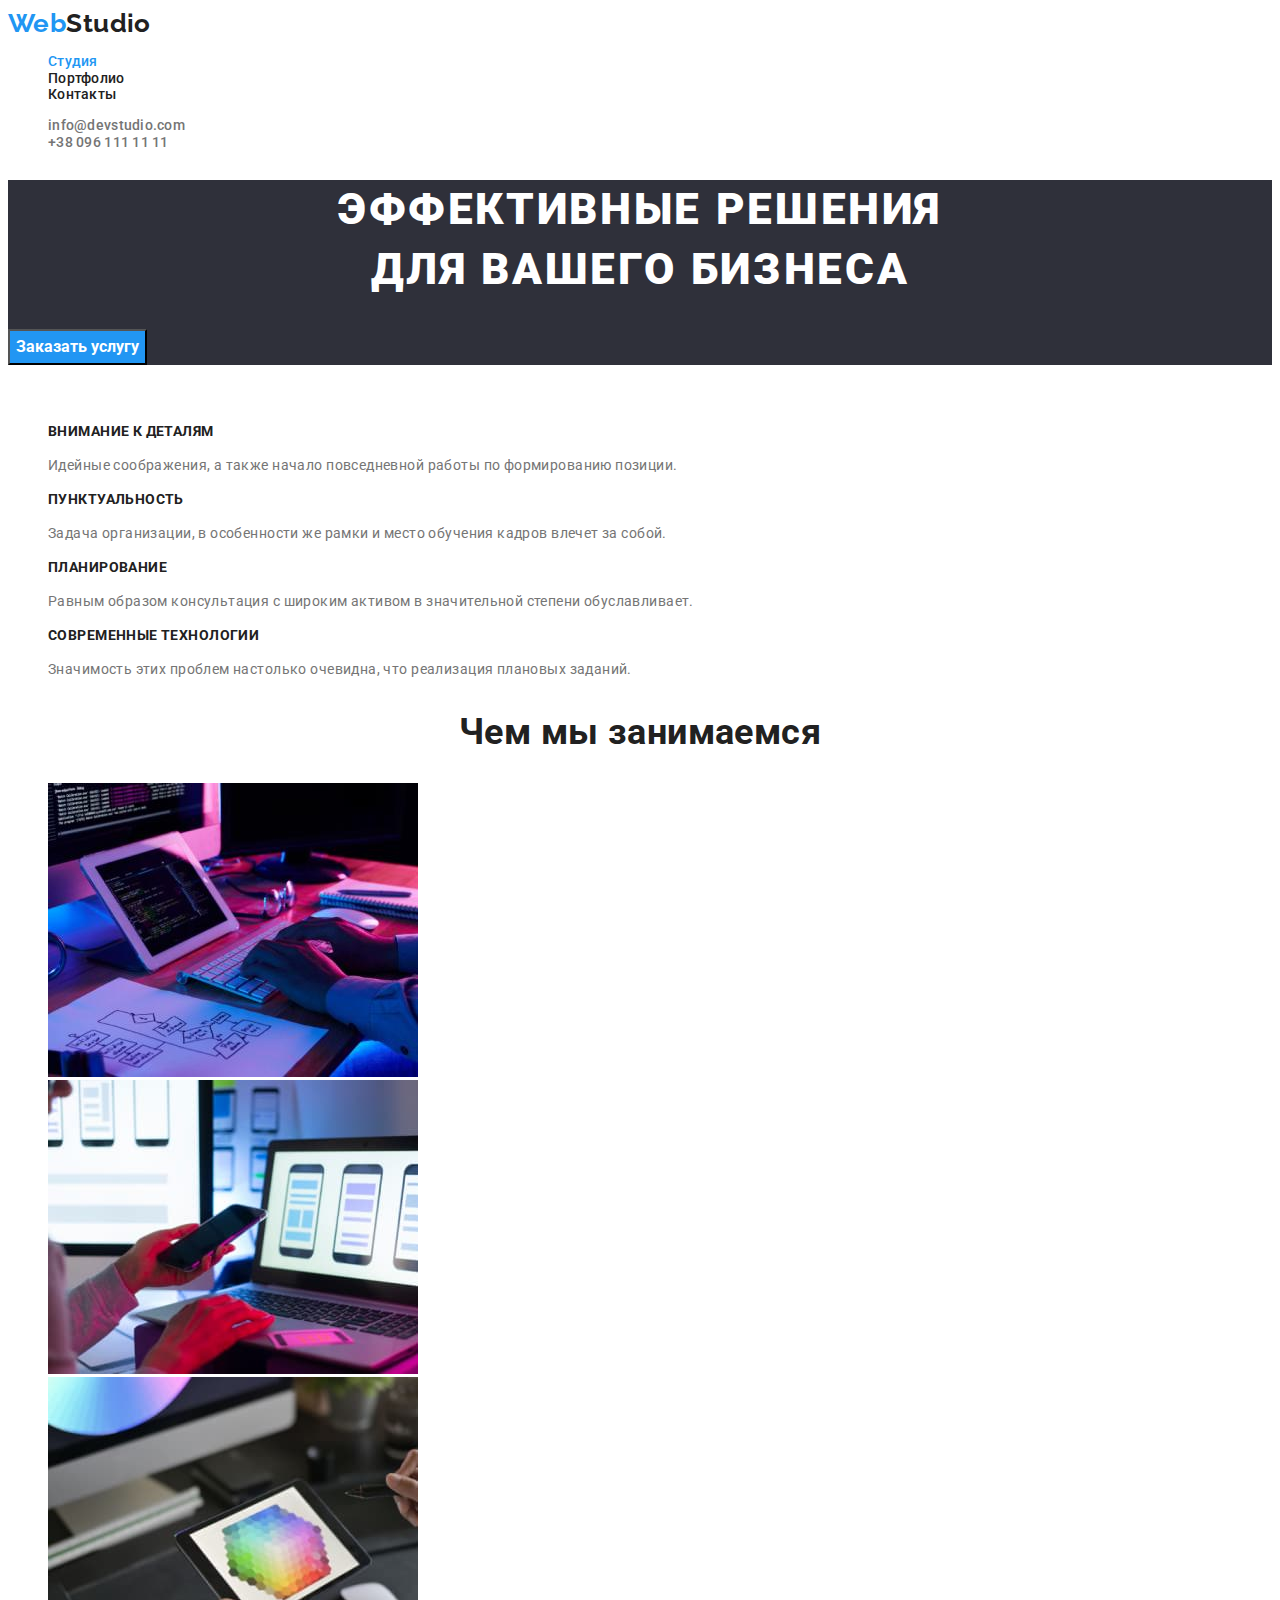
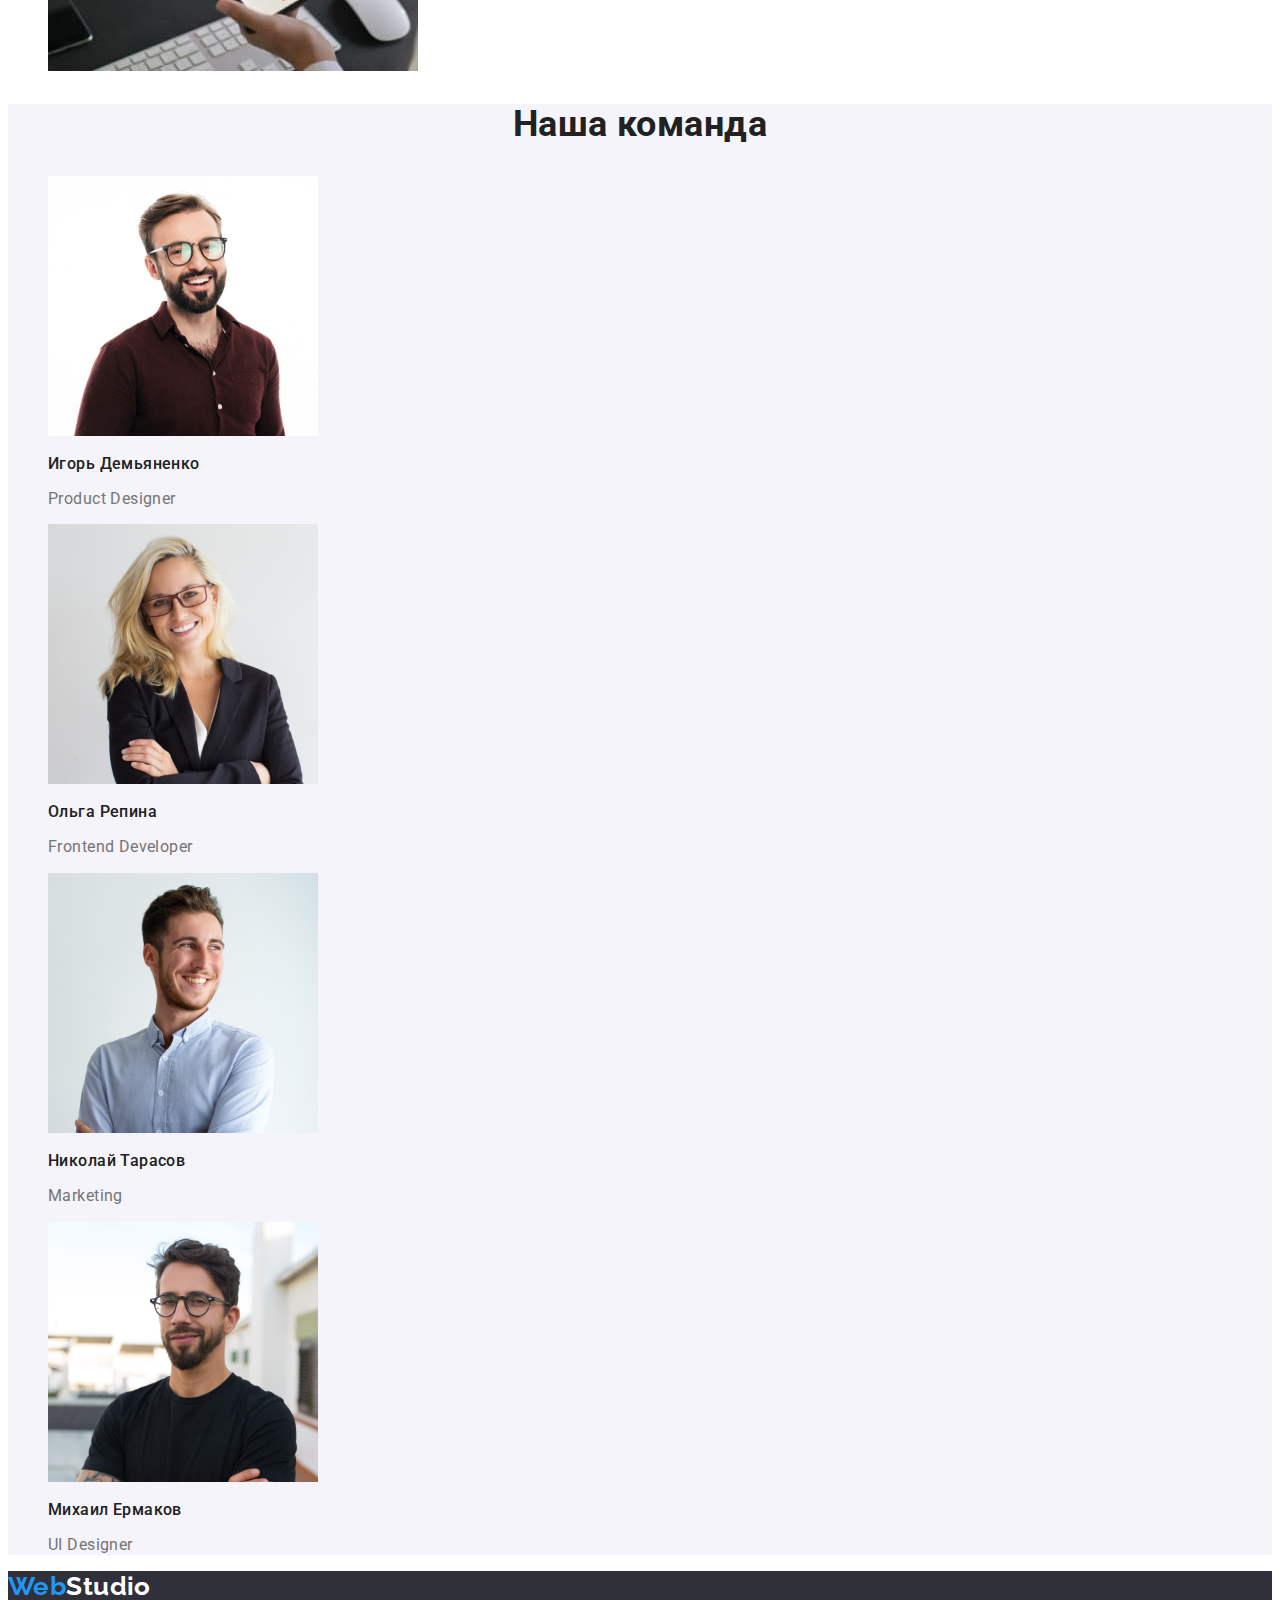
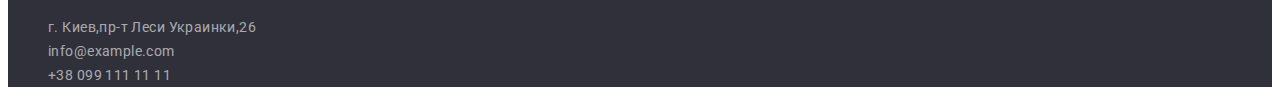
<file: index.html>
<!DOCTYPE html>
<html lang="ru">
<head>
    <meta charset="UTF-8">
    <meta http-equiv="X-UA-Compatible" content="IE=edge">
    <meta name="viewport" content="width=device-width, initial-scale=1.0">
    <title>ДЗ№2 </title>    
    <link rel="preconnect" href="https://fonts.googleapis.com">
    <link rel="preconnect" href="https://fonts.gstatic.com" crossorigin>
    <link href="https://fonts.googleapis.com/css2?family=Raleway:wght@700&family=Roboto:wght@400;500;700;900&display=swap"
    rel="stylesheet">
    <link rel="stylesheet" href="./css/styles.css">
</head>
<body >
    <header class="header" >        
        <a href="./index.html"  class="logo">
            <span  class="logo-start">Web</span >Studio
        </a>
        <nav>
            <ul class="site-nav list" >
                <li ><a href="./index.html" class="link current">Студия</a></li>
                <li><a href="portfolio.html" class="link">Портфолио</a></li>
                <li><a href="" class="link">Контакты</a></li>
            </ul>
        </nav>        
        <ul class="list">
           <li><a href="mailto:info@devstudio.com" class="address">info@devstudio.com</a></li> 
           <li><a href="tel:+380961111111" class="address">+38 096 111 11 11</a></li>
        </ul>
                                  
    </header>
    
    <main>
        <!-- Секция Герой -->
    <section class="hero">
            <h1 class="hero-title">Эффективные решения <br> 
            для вашего бизнеса</h1>
            <button type="button" class="hero-button pointer" >Заказать услугу</button>
    </section>
       
    <section class="feature">
        <h2 aria-label="Особенности нашей работы" class="feature-header">Особенности нашей работы</h2>
        <ul class="list">
            <li ><h3 class="feature-title" >Внимание к деталям</h3>
                <p class="feature-description">Идейные соображения, а также начало повседневной работы по формированию позиции.</p>
            </li>
            <li >
                <h3 class="feature-title">Пунктуальность</h3>
                <p class="feature-description">Задача организации, в особенности же рамки и место обучения кадров влечет за собой.</p>
            </li>
            <li >
                <h3 class="feature-title">Планирование</h3>
                <p class="feature-description">Равным образом консультация с широким активом в значительной степени обуславливает.</p>
            </li>
            <li >
                <h3 class="feature-title">Современные технологии</h3>
                <p class="feature-description">Значимость этих проблем настолько очевидна, что реализация плановых заданий.</p>
            </li>            
        </ul>
    </section>

    <section class="Work-with">
        <h2 class="Work-with-title" >Чем мы занимаемся</h2>
        <ul class="list">
            <li >
                <img src="./images/Work_with/work_with_decktop.jpg" alt="Работа с настольным компьютером" width=370>                
            </li>
            <li >
                <img src="./images/Work_with/work_with_phone.jpg" alt="Работа с телефоном" width=370>
            </li>
            <li >
                <img src="./images/Work_with/work_with_tablet.jpg" alt="Работа с планшетом" width=370>                
            </li>
        </ul>
    </section>

    <section class="team">
    <h2 class="team-title">Наша команда</h2>
    <ul class="list">
        <li>
            <img src="./images/Our_team/igor.jpg" alt="Игорь Демьяненко" width=270>
            <h3 class="team-list">Игорь Демьяненко</h3>
            <p class="team-description">Product Designer</p>
        </li>
        <li>
            <img src="./images/Our_team/olga.jpg" alt="Ольга Репина" width=270>
            <h3 class="team-list">Ольга Репина</h3>
            <p class="team-description">Frontend Developer</p>
        </li>
        <li>
            <img src="./images/Our_team/nikolay.jpg" alt="Николай Тарасов" width=270>
            <h3 class="team-list">Николай Тарасов</h3>
            <p class="team-description">Marketing</p>
        </li>
        <li>
            <img src="./images/Our_team/mike.jpg" alt="Михаил Ермаков" width=270>
            <h3 class="team-list">Михаил Ермаков</h3>
            <p class="team-description">UI Designer</p>
        </li>
    </ul>
    </section>

    </main>

    <footer class="footer">
        <a href="./index.html" class="logo">
            <span class="logo-start">Web</span>Studio
        </a>
        <address>
        <ul class="list">
        <li><a href="" class="address">г. Киев,пр-т Леси Украинки,26</a></li>
        <li><a href="mailto:info@example.com" class="address">info@example.com</a></li>
        <li><a href="tel:+380991111111" class="address">+38 099 111 11 11</a></li>
        </ul>
        </address>
    </footer>

</body>
</html>
</file>
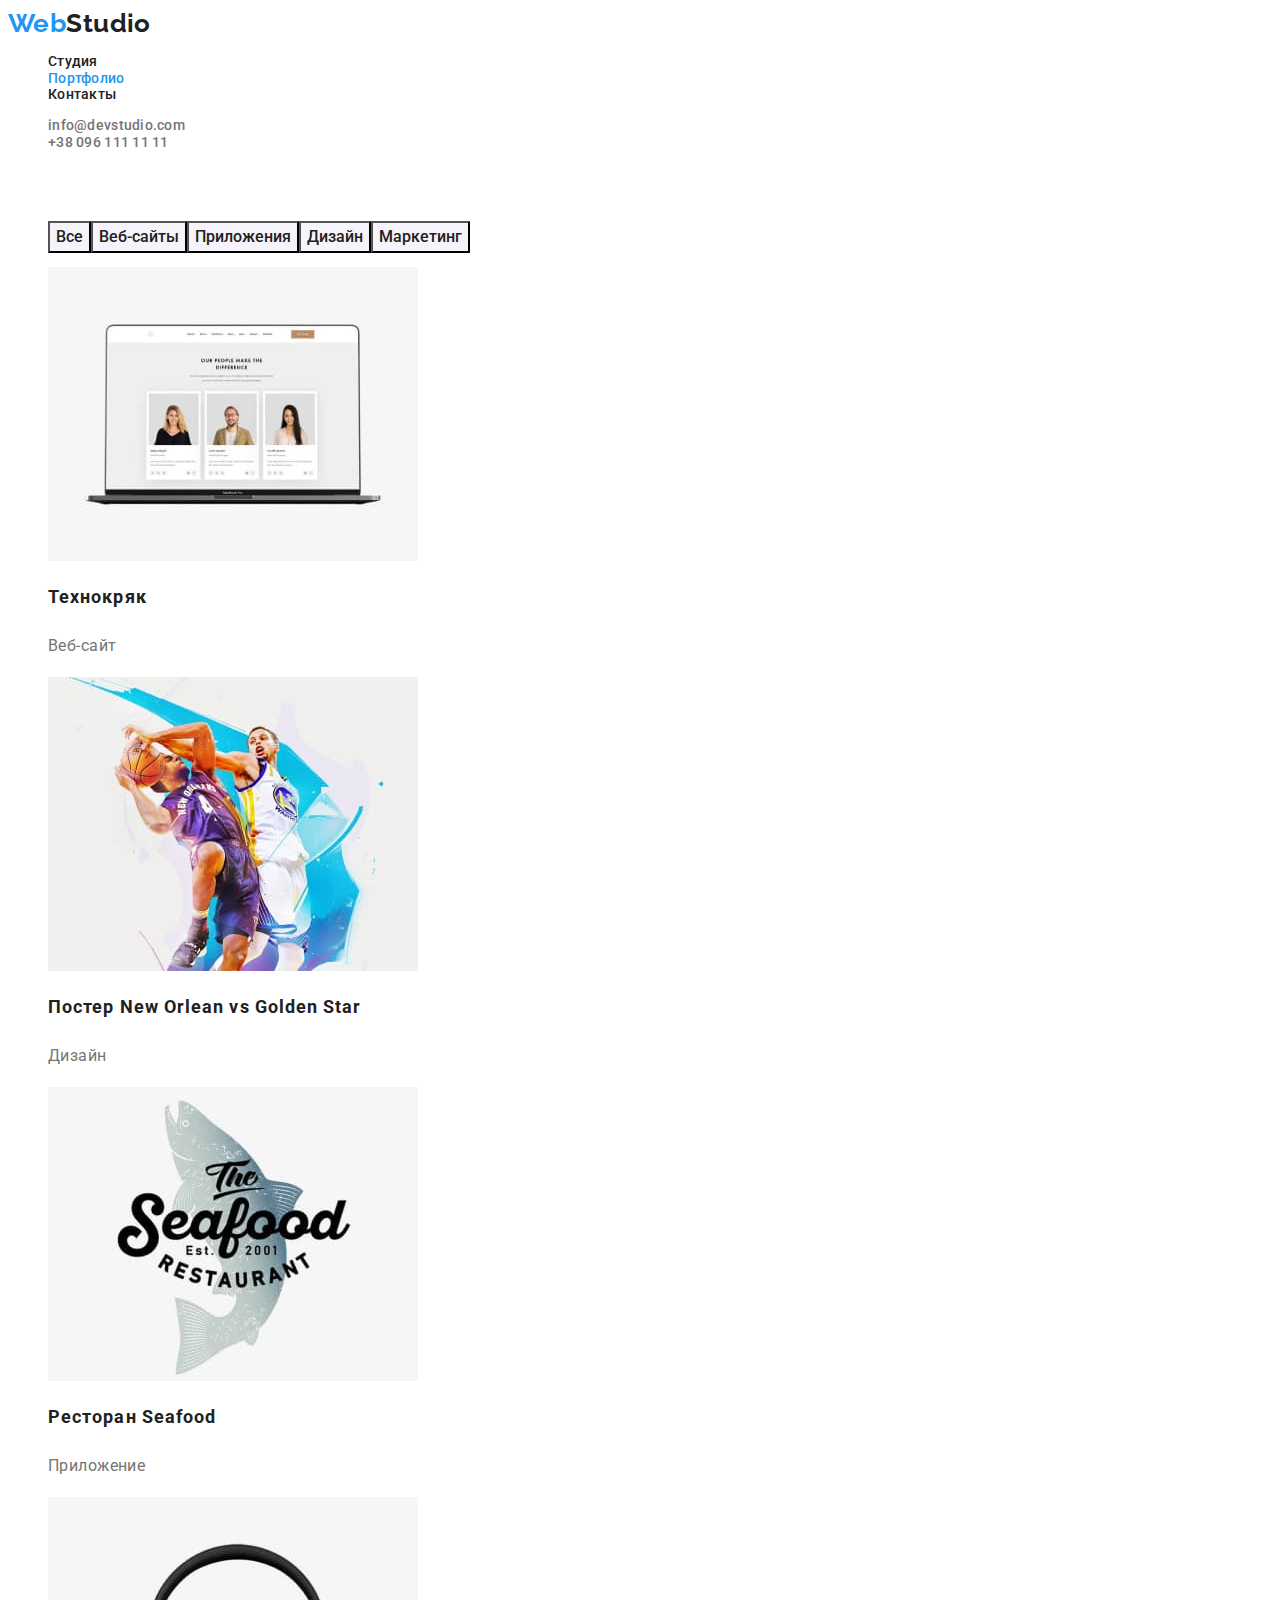
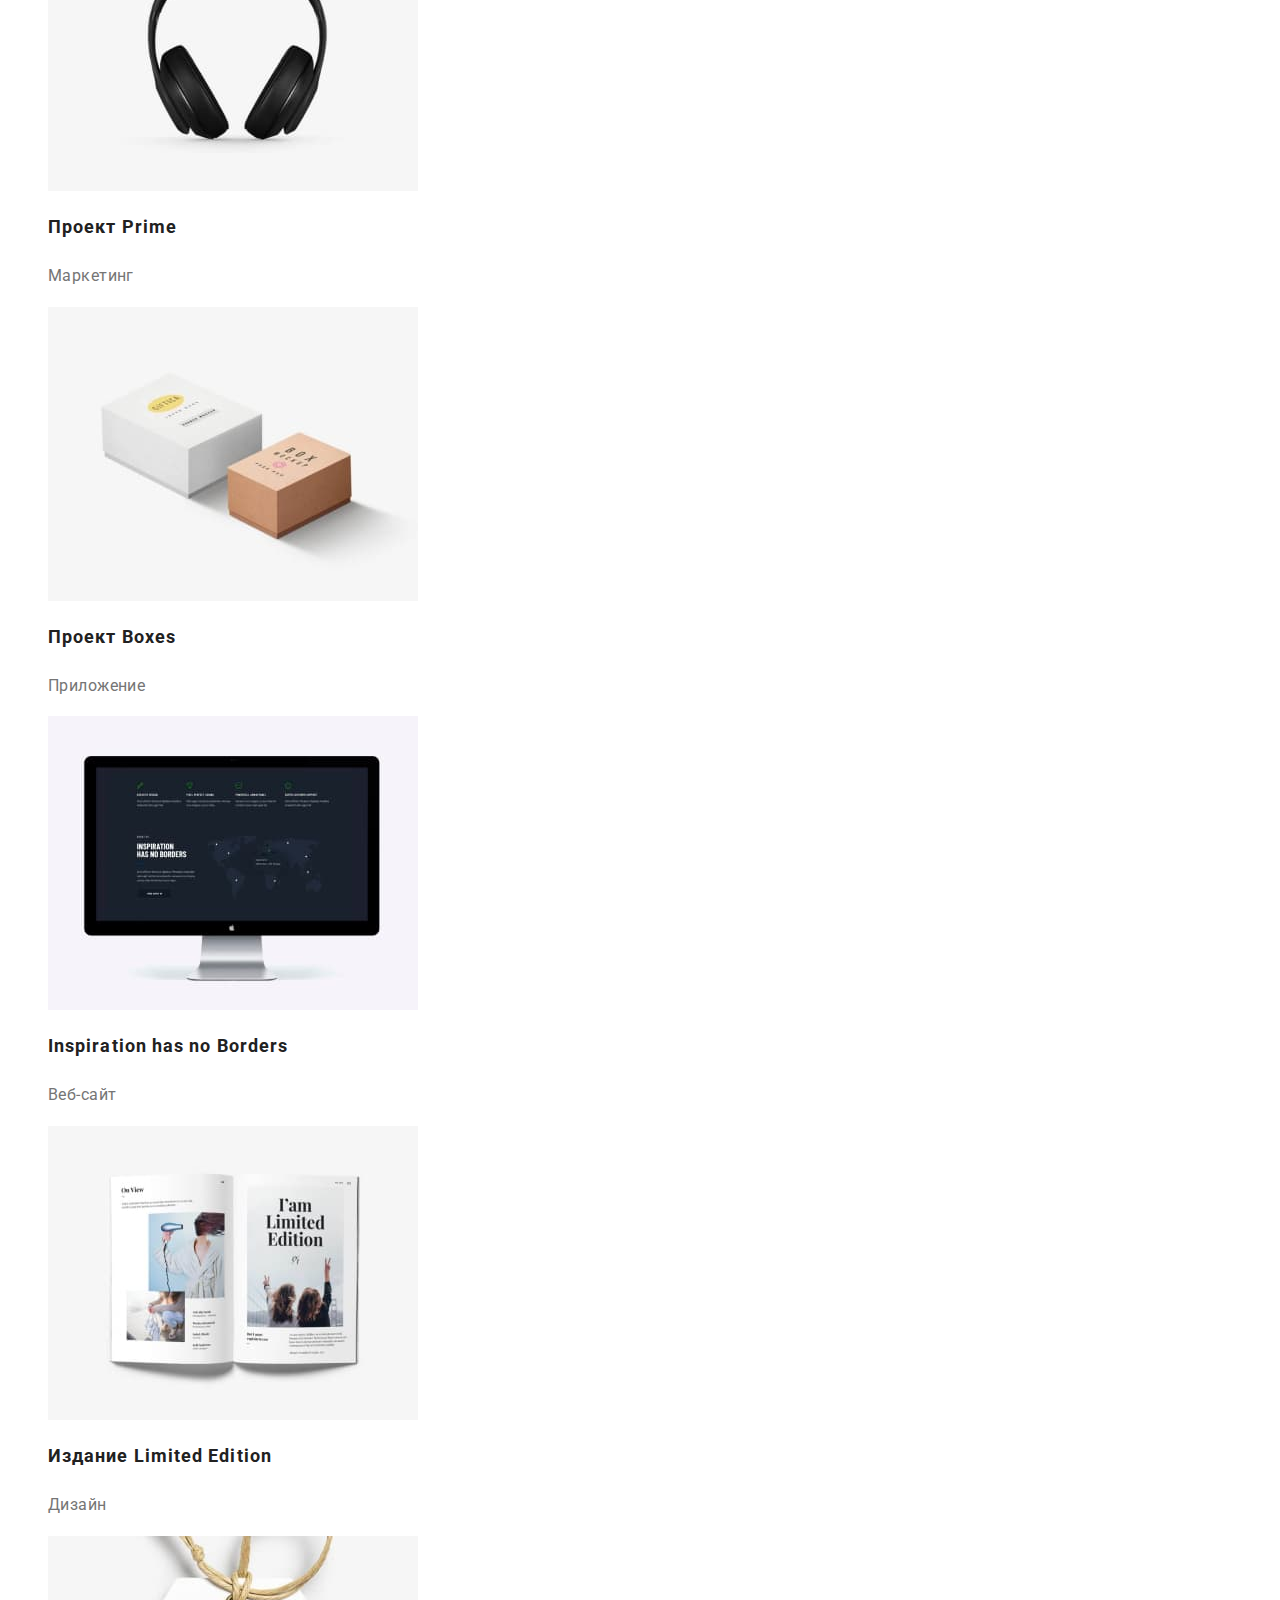
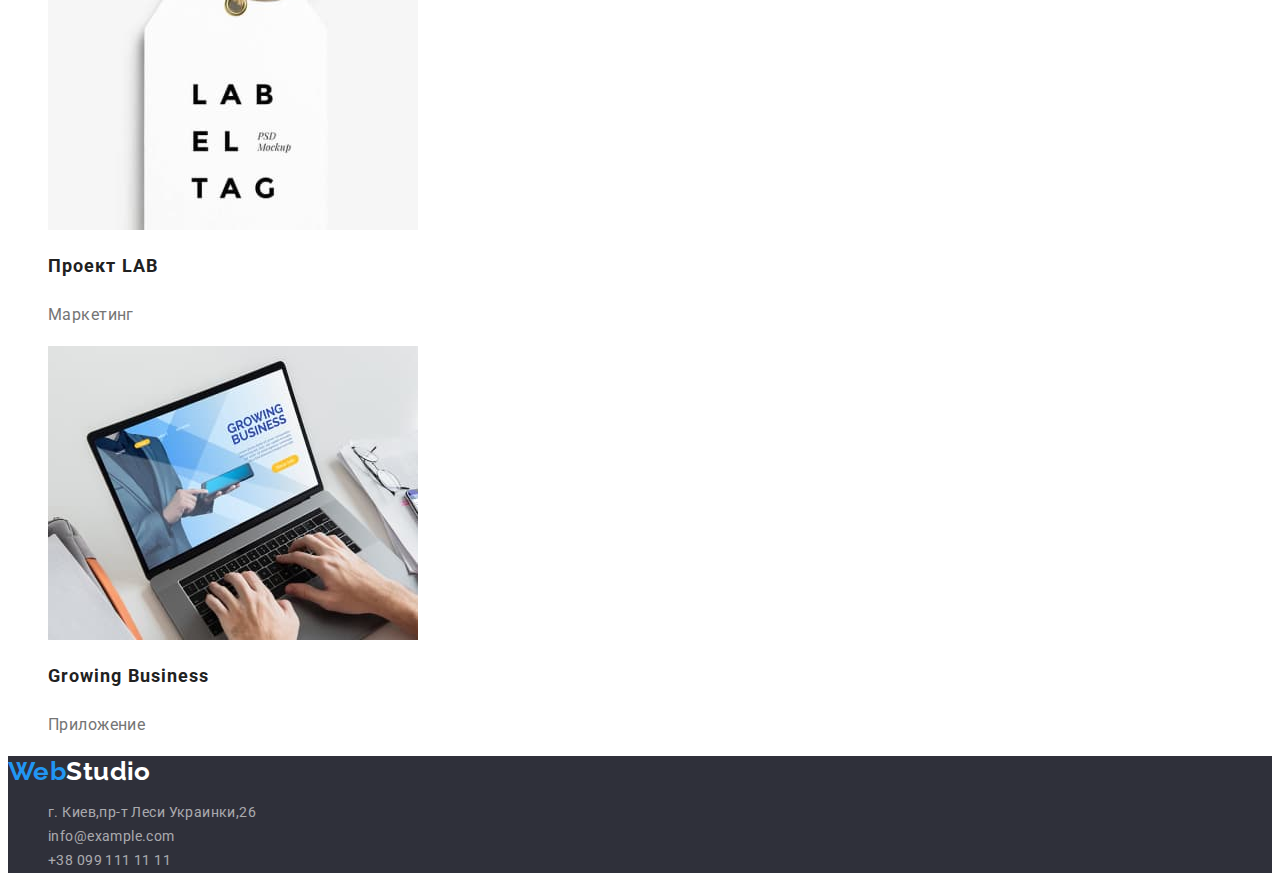
<file: portfolio.html>
<!DOCTYPE html>
<html lang="ru">

<head>
  <meta charset="UTF-8">
  <meta http-equiv="X-UA-Compatible" content="IE=edge">
  <meta name="viewport" content="width=device-width, initial-scale=1.0">
  <title>ДЗ№2 </title>
  <link rel="stylesheet" href="./css/styles.css">
  <link rel="preconnect" href="https://fonts.googleapis.com">
  <link rel="preconnect" href="https://fonts.gstatic.com" crossorigin>
  <link href="https://fonts.googleapis.com/css2?family=Raleway:wght@700&family=Roboto:wght@400;500;700;900&display=swap"
    rel="stylesheet">

<body>
  <header class="header">
    <a href="./index.html" class="logo">
      <span class="logo-start">Web</span>Studio
    </a>
    <nav>
      <ul class="site-nav list">
        <li><a href="./index.html" class="link ">Студия</a></li>
        <li><a href="portfolio.html" class="link current">Портфолио</a></li>
        <li><a href="" class="link">Контакты</a></li>
      </ul>
    </nav>
    <ul class="list">
      <li><a href="mailto:info@devstudio.com" class="address">info@devstudio.com</a></li>
      <li><a href="tel:+380961111111" class="address">+38 096 111 11 11</a></li>
    </ul>
  </header>

  <main >
    <!-- Секция Герой -->
    <section class="portfolio">
      <h1 aria-label="Портфолио" class="portfolio-header">Портфолио</h1>
      <ul  class="list cursors">
        <li > <button class="button pointer " type="button">Все </button></li>
        <li > <button class="button pointer " type="button">Веб-сайты </button></li>
        <li > <button class="button pointer " type="button">Приложения </button></li>
        <li > <button class="button pointer " type="button">Дизайн </button></li>
        <li > <button class="button pointer " type="button">Маркетинг </button></li>
      </ul>
      
      <ul class="list">
        <li><a href="">
            <img src="./images/projects/tehnocrack.jpg" alt="Технокряк" width="370">
            <h2 class="portfolio-title">Технокряк</h2>
            <p class="portfolio-description">Веб-сайт</p>
          </a></li>
        <li><a href="">
            <img src="./images/projects/poster-new-orlean.jpg" alt="Постер New Orlean vs Golden Star" width="370">
            <h2 class="portfolio-title">Постер New Orlean vs Golden Star</h2>
            <p class="portfolio-description">Дизайн</p>
          </a></li>
        <li><a href="">
            <img src="./images/projects/restoran-seafood.jpg" alt="Ресторан Seafood" width="370">
            <h2 class="portfolio-title">Ресторан Seafood</h2>
            <p class="portfolio-description">Приложение</p>
          </a></li>
        <li><a href="">
            <img src="./images/projects/project-prime.jpg" alt="Проект Prime" width="370">
            <h2 class="portfolio-title">Проект Prime</h2>
            <p class="portfolio-description">Маркетинг</p>
          </a></li>
        <li><a href="">
            <img src="./images/projects/project-boxes.jpg" alt="Проект Boxes" width="370">
            <h2 class="portfolio-title">Проект Boxes</h2>
            <p class="portfolio-description">Приложение</p>
          </a></li>
        <li><a href="">
            <img src="./images/projects/inspiration-has-no-borders.jpg" alt="Inspiration has no Borders" width="370">
            <h2 class="portfolio-title">Inspiration has no Borders</h2>
            <p class="portfolio-description">Веб-сайт</p>
          </a></li>
        <li><a href="">
            <img src="./images/projects/magazine-limited-edition.jpg" alt="Издание Limited Edition" width="370">
            <h2 class="portfolio-title">Издание Limited Edition</h2>
            <p class="portfolio-description">Дизайн</p>
          </a></li>
        <li><a href="">
            <img src="./images/projects/project-lab.jpg" alt="Проект LAB" width="370">
            <h2 class="portfolio-title">Проект LAB</h2>
            <p class="portfolio-description">Маркетинг</p>
          </a></li>
        <li><a href="">
            <img src="./images/projects/growing-business.jpg" alt="Growing Business" width="370">
            <h2 class="portfolio-title">Growing Business</h2>
            <p class="portfolio-description">Приложение</p>
          </a></li>
      </ul>
    </section>    

  </main>

  <footer class="footer">
    <a href="./index.html" class="logo">
      <span class="logo-start">Web</span>Studio
    </a>
    <ul class="list">
      <li><a href="" class="address">г. Киев,пр-т Леси Украинки,26</a></li>
      <li><a href="mailto:info@example.com" class="address">info@example.com</a></li>
      <li><a href="tel:+380991111111" class="address">+38 099 111 11 11</a></li>
    </ul>
  </footer>

</body>

</html>
</file>
<file: css/styles.css>
:root {
  --primary-text-color: #757575;
  --secondary-text-color: #212121;
  --accent-color: #2196f3;
  --primary-bacground-color: #ffffff;
  --footer-fontcolor: rgba(255, 255, 255, 0.6);
  --secondary-background--color: #f5f4fa;
  --third-background-color: #2f303a;
}
/*   color of text
#2196F3 logo accent
#212121 anchor h3 h2
#757575 adreess-info  paragr 
#FFFFFF (primary-bacground-color)h1 
rgba(255, 255, 255, 0.6) footer-adress
  color of background
#FFFFFF header main-section
#2F303A hero footer
#F5F4FA  other-section*/

/* body */

body {
  background-color: var(--primary-bacground-color);
  color: var(--primary-text-color);
  font-family: 'Roboto', sans-serif;
  font-size: 14px;
  font-weight: 400;
  letter-spacing: 0.03em;
  text-decoration: none;
}

/* decoration none */

.list {
  list-style: none;
}
/* застосовую селектор тега <а> бо не можу прибрати підкреслювання на сторінці портфоліо, воно наслідується невідомо звідки і не зникає при прописуванні атрибуту text-decoration: none в слтилях */
a {
  text-decoration: none;
}
/* logo */

.logo {
  color: var(--secondary-text-color);
  font-family: 'Raleway', sans-serif;
  font-weight: 700;
  font-size: 26px;
  line-height: 1.19;
  text-decoration: none;
}
.logo-start {
  color: var(--accent-color);
}
.logo:hover,
.logo:focus {
  color: var(--accent-color);
}
.footer .logo {
  color: var(--primary-bacground-color);
}

/* navigation */

.site-nav .link {
  color: var(--secondary-text-color);
  font-weight: 500;
  font-size: 14px;
  line-height: 1.19;
  letter-spacing: 0.02em;
  text-decoration: none;
}
.site-nav .link:hover,
.site-nav .link:focus {
  color: var(--accent-color);
}
.site-nav .link.current {
  color: var(--accent-color);
}
.header .address {
  color: var(--primary-text-color);
  font-weight: 500;
  font-size: 14px;
  line-height: 1.14;
  letter-spacing: 0.02em;
  font-style: normal;
  text-decoration: none;
}

.footer .address {
  color: var(--footer-fontcolor);
  font-size: 14px;
  line-height: 1.71;
  font-style: normal;
  text-decoration: none;
}
.header .address:focus,
.header .address:hover,
.footer .address:focus,
.footer .address:hover {
  color: var(--accent-color);
}

.footer {
  background-color: var(--third-background-color);
}

/* button */

.hero-button {
  color: var(--primary-bacground-color);
  font-family: inherit;
  background-color: var(--accent-color);
  font-weight: 700;
  font-size: 16px;
  line-height: 1.87;
  display: flex;
  align-items: center;
  text-align: center;
}

.hero-button:focus,
.hero-button:hover {
  color: var(--accent-color);
  background-color: var(--primary-bacground-color);
}
/* .button.primary {
  color: var(--primary-bacground-color);
  background-color: var(--accent-color);
}

.button.secondary {
  color: var(--secondary-text-color);
  background-color: var(--primary-bacground-color); */

/* filter portfolio page */

.button {
  color: var(--secondary-text-color);
  font-family: inherit;
  background-color: var(--secondary-background--color);
  font-weight: 500;
  font-size: 16px;
  line-height: 1.62;
}

.pointer {
  cursor: pointer;
}
.cursors {
  display: flex;
  flex-wrap: wrap;
}

.cursors .button:hover,
.cursors .button:focus {
  color: var(--primary-bacground-color);
  background-color: var(--accent-color);
}

/* .pointer.button:hover,
.button:focus {
  color: var(--primary-bacground-color);
  background-color: var(--accent-color);
} */

/* section */

.hero {
  background-color: var(--third-background-color);
}
.hero .hero-title {
  color: var(--primary-bacground-color);
  font-family: Roboto;
  font-weight: 900;
  font-size: 44px;
  line-height: 1.36;
  text-align: center;
  letter-spacing: 0.06em;
  text-transform: uppercase;
}
.feature-header,
.portfolio-header {
  visibility: hidden;
}
.feature-title {
  color: var(--secondary-text-color);
  font-weight: 700;
  font-size: 14px;
  line-height: 1.14;
  text-transform: uppercase;
}
.feature-description {
  font-size: 14px;
  line-height: 1.71;
}
.Work-with-title {
  color: var(--secondary-text-color);
  font-weight: 700;
  font-size: 36px;
  line-height: 1.16;
  text-align: center;
}
.team {
  background-color: var(--secondary-background--color);
}
.team-title {
  color: var(--secondary-text-color);
  font-weight: 700;
  font-size: 36px;
  line-height: 1.16;
  text-align: center;
}
.team-list {
  color: var(--secondary-text-color);
  font-weight: 500;
  font-size: 16px;
  line-height: 1.18;
}
.team-description {
  font-size: 16px;
  line-height: 1.18;
}
.footer-info {
  color: var(--primary-bacground-color);
  font-size: 14px;
  line-height: 1.71;
}

.portfolio-title {
  color: var(--secondary-text-color);
  font-weight: 700;
  font-size: 18px;
  line-height: 2;
  letter-spacing: 0.06em;
}
.portfolio-description {
  color: var(--primary-text-color);
  font-size: 16px;
  line-height: 1.87;
}
/* a {
  text-decoration: none;
} */

/* .button {
  color: var(--secondary-text-color);
  font-family: inherit;
  background-color: var(--secondary-background--color);
  font-weight: 500;
  font-size: 16px;
  line-height: 1.62;
}
.pointer.button:hover,
.button:focus {
  color: var(--primary-bacground-color);
  background-color: var(--accent-color);
} */
</file>
